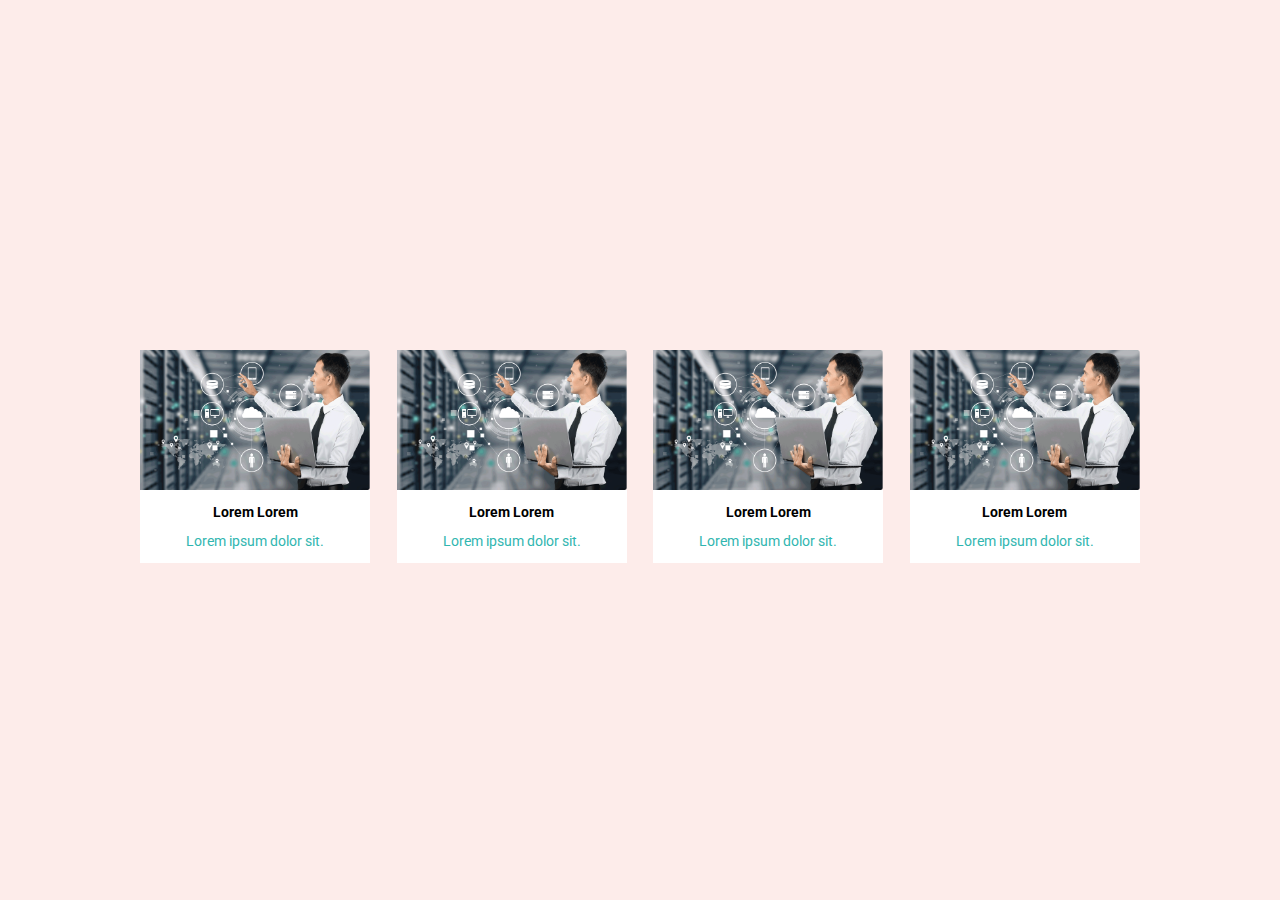
<file: hw4/index.html>
<!DOCTYPE html>
<html lang="en">

<head>
	<meta charset="UTF-8">
	<meta http-equiv="X-UA-Compatible" content="IE=edge">
	<meta name="viewport" content="width=device-width, initial-scale=1.0">
	<link rel="stylesheet" href="css/style.css">
	<title>hw4</title>
</head>

<body>
	<div class="wrapper">
		<div class="container">
			<div class="blocks">
				<div class="block__item item-block">
					<div class="item-block__image"><img src="img/image.png" alt="Картинка"></div>
					<div class="item-block__content content-item-block">
						<div class="content-item-block__title">Lorem Lorem</div>
						<div class="content-item-block__text">Lorem ipsum dolor sit.</div>
					</div>
				</div>
				<div class="block__item item-block">
					<div class="item-block__image"><img src="img/image.png" alt="Картинка"></div>
					<div class="item-block__content content-item-block">
						<div class="content-item-block__title">Lorem Lorem</div>
						<div class="content-item-block__text">Lorem ipsum dolor sit.</div>
					</div>
				</div>
				<div class="block__item item-block">
					<div class="item-block__image"><img src="img/image.png" alt="Картинка"></div>
					<div class="item-block__content content-item-block">
						<div class="content-item-block__title">Lorem Lorem</div>
						<div class="content-item-block__text">Lorem ipsum dolor sit.</div>
					</div>
				</div>
				<div class="block__item item-block">
					<div class="item-block__image"><img src="img/image.png" alt="Картинка"></div>
					<div class="item-block__content content-item-block">
						<div class="content-item-block__title">Lorem Lorem</div>
						<div class="content-item-block__text">Lorem ipsum dolor sit.</div>
					</div>
				</div>
			</div>
		</div>
	</div>
</body>

</html>
</file>
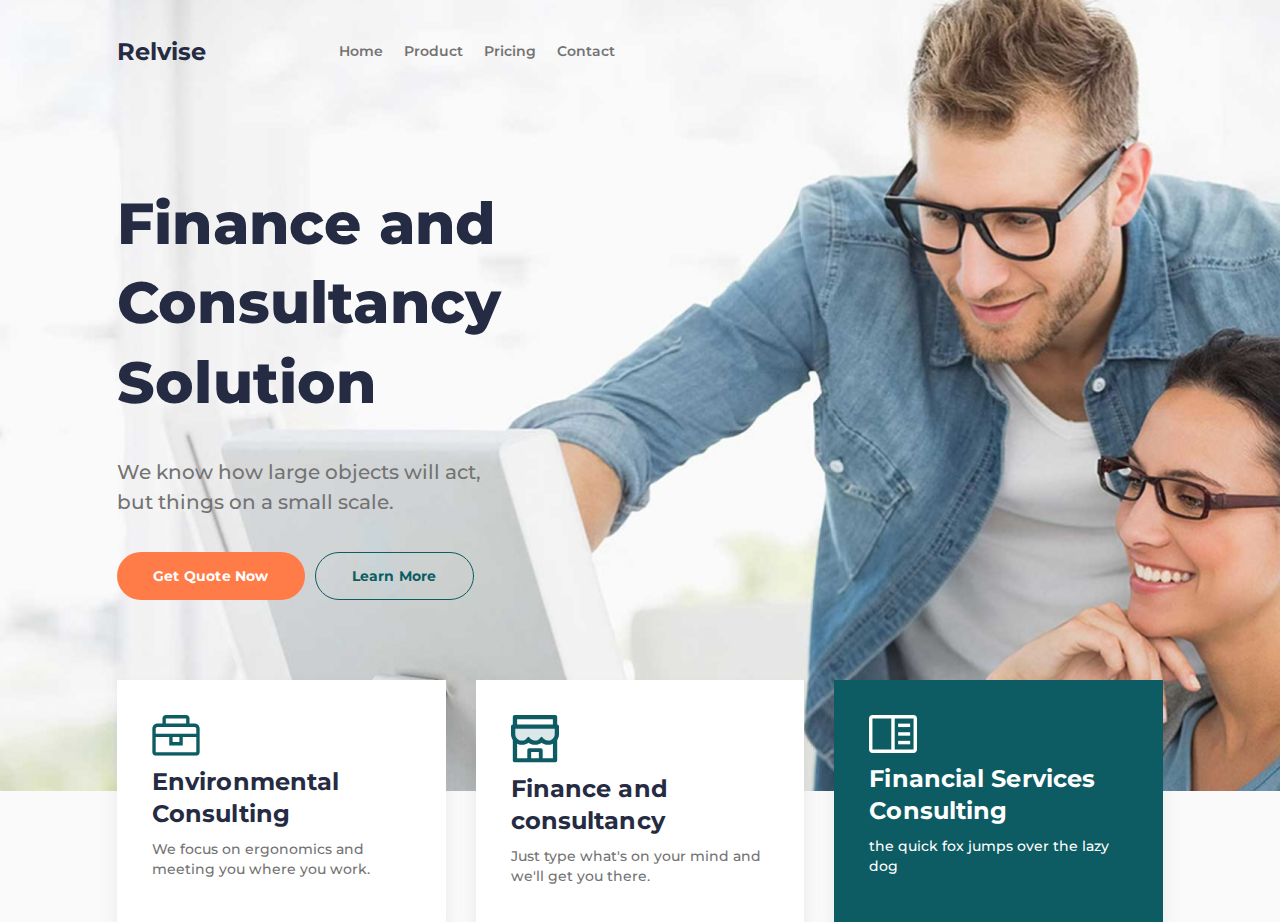
<file: relvise/index.html>
<!DOCTYPE html>
<html>
	<head>
		<meta charset="UTF-8">
		<meta name="viewport" content="width=device-width, initial-scale=1.0">
		<link href="https://fonts.googleapis.com/css?family=Montserrat:regular,500,600,700,800&display=swap" rel="stylesheet" />
		<link rel="stylesheet" href="css/style.css">
		<title>Relvise</title>
	</head>
	<body>
		<div class="wrapper">
			<header class="header">
				<div class="header__container _container">
					<a href="" class="header__logo">
						Relvise
					</a>
					<nav class="header__menu menu">
						<ul class="menu__list">
							<li class="menu__item">
								<a href="" class="menu__link">Home</a>
							</li>
							<li class="menu__item">
								<a href="" class="menu__link">Product</a>
							</li>
							<li class="menu__item">
								<a href="" class="menu__link">Pricing</a>
							</li>
							<li class="menu__item">
								<a href="" class="menu__link">Contact</a>
							</li>
						</ul>
					</nav>
				</div>
			</header>
			<main class="page">
				<div class="page__main-block main-block">
					<div class="main-block__container _container">
						<div class="main-block__body">
							<h1 class="main-block__title">Finance and Consultancy Solution</h1>
							<div class="main-block__text">
								We know how large objects will act, but things on a small scale.
							</div>
							<div class="main-block__buttons">
								<a href="" class="main-block__button main-block__button_orange">Get Quote Now</a>
								<a href="" class="main-block__button main-block__button_border">Learn More</a>
							</div>
						</div>
					</div>
					<div class="main-block__image _ibg">
						<img src="img/mainblock/cover.jpg" alt="cover">
					</div>
				</div>
				<section class="page__services services">
					<div class="services__container _container">
						<div class="services__body">
							<div class="services__column">
								<div class="services__item item-service">
									<div class="item-service__icon"><img src="img/services/01.svg" alt="Environmental Consulting"></div>
									<h3 class="item-service__title">Environmental Consulting</h3>
									<div class="item-service__text">We focus on ergonomics and meeting you where you work. </div>
								</div>
							</div>
							<div class="services__column">
								<div class="services__item item-service">
									<div class="item-service__icon"><img src="img/services/02.svg" alt="Finance and consultancy"></div>
									<h3 class="item-service__title">Finance and consultancy</h3>
									<div class="item-service__text">Just type what's on your mind and we'll get you there.</div>
								</div>
							</div>
							<div class="services__column">
								<div class="services__item item-service item-service_green">
									<div class="item-service__icon"><img src="img/services/03.svg" alt="Financial Services Consulting"></div>
									<h3 class="item-service__title">Financial Services Consulting</h3>
									<div class="item-service__text">the quick fox jumps over the lazy dog</div>
								</div>
							</div>
						</div>
					</div>
				</section>
				<section class="page__advantages advantages">
					<div class="advantages__container _container">
		</div>
	</body>
</html>
</file>
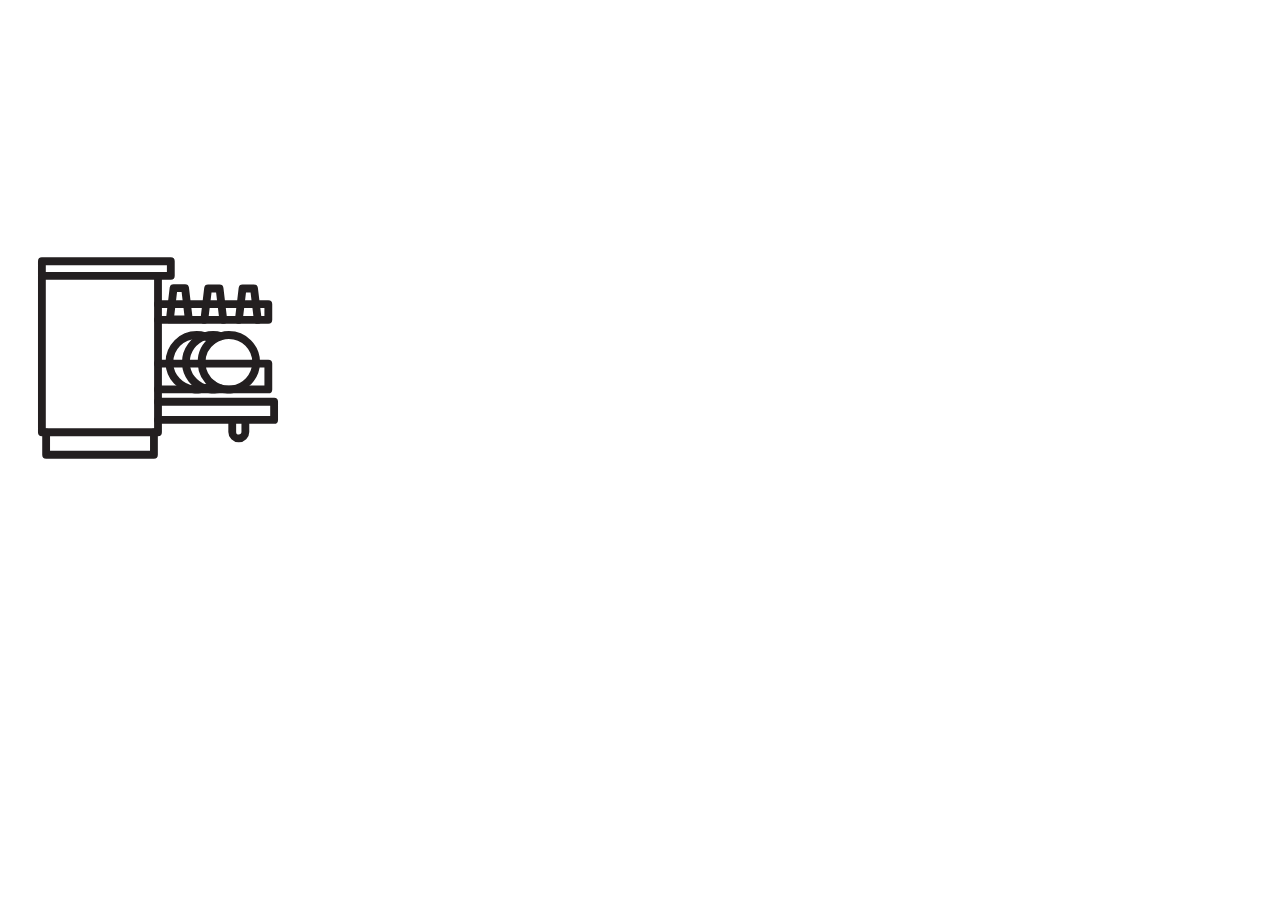
<file: svg/index.html>
<!DOCTYPE html>
<html lang="en">

<head>
	<meta charset="UTF-8">
	<meta name="viewport" content="width=device-width, initial-scale=1.0">
	<title>Document</title>
	<link rel="stylesheet" href="css/style.css">
</head>

<body>
	<svg class="svg-1">
		<svg xmlns="http://www.w3.org/2000/svg" viewBox="0 0 1920 1920">
			
			<path  class="st0"
				d="M1703.1 1240v116.1H960V1240h743.1zm-268 116.1v76.8c0 23.2 18.8 42 42 42 11.6 0 22.1-4.7 29.7-12.3 7.6-7.6 12.3-18.1 12.3-29.7v-76.8h-84zM216.9 340.9v92.9h825v-92.9h-825zM960 1240V433.8H217V1435h743v-195zm-26 195.1H244v144h690v-144z"
				id="Layer_8" />
			<path class="st0"
				d="M1586.6 615.5l12 100.4h-121.5l12-100.4h97.5zm-173 197.2c-17.5 0-34.3 2.6-50.3 7.4-19.2 5.8-36.9 14.7-52.7 26.2-43.4 31.8-71.6 83.1-71.6 141 0 2.8.1 5.5.2 8.2H1588c.1-2.7.2-5.5.2-8.2 0-96.4-78.2-174.6-174.6-174.6zm-103 315.6c15.8 11.5 33.6 20.5 52.7 26.2 9.9 3 20.1 5.1 30.6 6.3h39.3c84.5-9.5 150.7-79.2 154.7-165.3h-348.8c2.6 54.6 30.2 102.5 71.5 132.8zM1501 515.1l-12 100.4h97.5l-12-100.4H1501zm-232.6 100.4l-12 100.4h121.5l-12-100.4h-97.5zm85.6-100.4h-73.6l-12 100.4h97.5L1354 515.1zm-215.5 472.2c0 2.8.1 5.5.2 8.2h100.5c-.1-2.7-.2-5.5-.2-8.2 0-57.9 28.2-109.2 71.6-141-15.1-11-32-19.7-50.3-25.5-70.6 22.4-121.8 88.4-121.8 166.5zm100.7 8.2h-100.5c3.4 74.4 53.5 136.7 121.7 158.3 18.2-5.8 35.2-14.5 50.3-25.5-41.4-30.3-69-78.2-71.5-132.8zm-206.2-8.2c0 2.8.1 5.5.2 8.2h105.4c-.1-2.7-.2-5.5-.2-8.2 0-78 51.2-144.1 121.9-166.5-16.6-5.3-34.3-8.1-52.7-8.1-96.4 0-174.6 78.2-174.6 174.6zm105.7 8.2h-105.4c4 86 70.2 155.8 154.7 165.3h39.3c11.4-1.3 22.5-3.7 33.1-7-68.2-21.6-118.3-83.8-121.7-158.3zm-91.3-380l-11.6 97.6h121.5l-11.7-97.6h-98.2zm12.3-103.2l-12.3 103.2h98.2l-12.3-103.2h-73.6z"
				id="Layer_9" />
			<g id="STROKES">
				<g id="XMLID_1_">
					<path id="top" class="st1" d="M1035.8 713.1l11.6-97.6 12.3-103.2h73.6l12.3 103.2 11.7 97.6z" />
					<path id="top" class="st1" d="M1256.4 715.9l12-100.4 12-100.4h73.6l11.9 100.4 12 100.4" />
					<path id="top" class="st1" d="M1477.1 715.9l12-100.4 11.9-100.4h73.6l12 100.4 12 100.4" />
					<path  class="st1" d="M960 433.8v1001.3H216.9V433.8" />
					<path class="st1" d="M244 1436.6v142.5h690v-142.5" />
					<path id="door"  class="st1" d="M960 1356.1h743.1V1240H960" />
					<path id="door"  class="st1"
						d="M1435.1 1356.1v76.8c0 23.2 18.8 42 42 42 11.6 0 22.1-4.7 29.7-12.3 7.6-7.6 12.3-18.1 12.3-29.7v-76.8" />
					<path id="middle" class="st1" d="M960 995.5h706.1v165.3H960" />
					<path id='top' class="st1" d="M960 615.5h706.1v100.4H960" />
					<path id="middle"  class="st1"
						d="M1260.3 820.8c-16.6-5.3-34.3-8.1-52.7-8.1-96.4 0-174.6 78.2-174.6 174.6 0 2.8.1 5.5.2 8.2 4 86 70.2 155.8 154.7 165.3 6.5.7 13 1.1 19.7 1.1 6.6 0 13.2-.4 19.6-1.1 11.4-1.3 22.5-3.7 33.1-7" />
					<path id="middle"  class="st1" d="M1363.3 820.1c-15.9-4.8-32.8-7.4-50.3-7.4-18.4 0-36.1 2.8-52.7 8.1" />
					<path id="middle"  class="st1"
						d="M1260.3 1153.8c10.6 3.4 21.7 5.7 33.1 7 6.4.7 13 1.1 19.6 1.1 6.6 0 13.2-.4 19.6-1.1 10.5-1.2 20.8-3.3 30.6-6.3" />
					<path id="middle"  class="st1"
						d="M1310.6 846.3c-15.1-11-32-19.7-50.3-25.5-70.7 22.3-121.9 88.4-121.9 166.5 0 2.8.1 5.5.2 8.2 3.4 74.4 53.5 136.7 121.7 158.3 18.2-5.8 35.2-14.5 50.3-25.5" />
					<path id="middle"  class="st1"
						d="M1588 995.5c.1-2.7.2-5.5.2-8.2 0-96.4-78.2-174.6-174.6-174.6-17.5 0-34.3 2.6-50.3 7.4-19.2 5.8-36.9 14.7-52.7 26.2-43.4 31.8-71.6 83.1-71.6 141 0 2.8.1 5.5.2 8.2 2.5 54.5 30.1 102.5 71.4 132.8 15.8 11.5 33.6 20.5 52.7 26.2 9.9 3 20.1 5.1 30.6 6.3 6.4.7 13 1.1 19.6 1.1 6.7 0 13.2-.4 19.7-1.1 84.6-9.5 150.8-79.2 154.8-165.3z" />
					<path class="st1" d="M216.9 433.8v-92.9H1042v92.9h-82z" />
				</g>
			</g>
		</svg>

	</svg>
</body>

</html>
</file>
<file: hw4/css/style.css>
/*Подключаемые шрифты*/
@import url('https://fonts.googleapis.com/css2?family=Roboto:wght@400;700&display=swap');
/*--------------------*/
/*Обнуление*/
*{
	padding: 0;
	margin: 0;
	border: 0;
}
*,*:before,*:after{
	-moz-box-sizing: border-box;
	-webkit-box-sizing: border-box;
	box-sizing: border-box;
}
:focus,:active{outline: none;}
a:focus,a:active{outline: none;}

nav,footer,header,aside{display: block;}

html,body{
	font-family: 'Roboto', sans-serif;
	height: 100%;
	width: 100%;
	font-size: 100%;
	line-height: 1;
	font-size: 14px;
	-ms-text-size-adjust: 100%;
	-moz-text-size-adjust: 100%;
	-webkit-text-size-adjust: 100%;
}
input,button,textarea{font-family:inherit;}

input::-ms-clear{display: none;}
button{cursor: pointer;}
button::-moz-focus-inner {padding:0;border:0;}
a, a:visited{text-decoration: none;}
a:hover{text-decoration: none;}
ul li{list-style: none;}
img{vertical-align: top;}

h1,h2,h3,h4,h5,h6{font-size:inherit;font-weight: 400;}
/*--------------------*/


.wrapper {
	padding: 350px 0px;
	background-color: rgba(241,126,112,0.15);
	height: 100%;
}
.container {
	max-width: 1000px;
	margin: 0 auto;
	
}
.blocks {
	display: flex;
	justify-content: space-between;
}
.block__item {

}
.item-block {
	flex: 0 1 23%;
}
.item-block__image {
}
.item-block__image img {
	width: 100%;
}
.item-block__content {
	text-align: center;
	background-color: #fff
}
.content-item-block {
}
.content-item-block__title {
	font-weight: 700;
	padding: 15px 0px 15px 0px;
}
.content-item-block__text {
	color: #31b6b0;
	padding: 0px 0px 15px 0px;
}
</file>
<file: relvise/css/style.css>
/* Обнуление */
*,
*::before,
*::after {
	padding: 0;
	margin: 0;
	border: 0;
	box-sizing: border-box;
}
a {
	text-decoration: none;
}
ul,
ol,
li {
	list-style: none;
}
img {
	vertical-align: top;
}
h1,
h2,
h3,
h4,
h5,
h6 {
	font-weight: inherit;
	font-size: inherit;
}
html,
body {
	height: 100%;
	line-height: 1;
	background: #fafafa;
	font-size: 14px;
	color: #252b42;
	font-weight: 500;
	font-family: Montserrat;
}
/* ---------------------------------------------------------------------------- */
.wrapper {
	min-height: 100%;
	overflow: hidden;
	display: flex;
	flex-direction: column;
}
/* ---------------------------------------------------------------------------- */
._container {
	max-width: 1046px;
	padding: 0px 15px;
	margin: 0px auto;
	box-sizing: content-box;
}
._ibg {
	position: relative;
}
._ibg img {
	position: absolute;
	width: 100%;
	height: 100%;
	top: 0;
	left: 0;
	object-fit: cover;
}
/* ---ШАПКА------------------------------------------------------------------------- */
.header {
	position: absolute;
	width: 100%;
	left: 0;
	top: 0;
	z-index: 50;
}
.header__container {
	display: flex;
	min-height: 104px;
	align-items: center;
}
@media (max-width: 479px) {
	.header__container {
		min-height: 70px;
	}
}
.header__logo {
	font-size: 24px;
	font-weight: 700;
	color: inherit;
}
.header__menu {
	margin: 0px 0px 0px 133px;
}
@media (max-width: 992px) {
	.header__menu {
		margin: 0px 0px 0px 80px;
	}
}
@media (max-width: 767px) {
	.header__menu {
		margin: 0px 0px 0px 40px;
	}
}
@media (max-width: 479px) {
	.header__menu {
		margin: 0px 0px 0px 20px;
	}
}
.menu {
	padding: 5px 0;
}
.menu__list {
	flex-wrap: wrap;
	display: flex;
}
.menu__item {
}
.menu__item:not(:last-child) {
	margin: 0px 21px 0px 0px;
}
.menu__link {
	color: #737373;
	font-weight: 600;
	line-height: calc(24 / 14 * 100%);
}
.menu__link:hover {
	text-decoration: underline;
}
@media (max-width: 479px) {
	.menu__link {
		font-size: 18px;
	}
}
/* ---PAGE------------------------------------------------------------------------- */
.page {
	flex: 1 1 auto;
}
.page__main-block {
}
.page__services {
	position: relative;
	z-index: 2;
	margin: -111px 0px 0px 0px;
}
.page__advantages {
}
.page__practice {
}
.page__whoweare {
}
.page__clients:not(:last-child) {
	margin: 0px 0px 10px 0px;
}
.page__subscribe {
}
.page__getintouch {
}
.page__contact {
}
/* ---HEADER-BLOCK------------------------------------------------------------------------- */
.header-block {
	text-align: center;
	letter-spacing: 0.2px;
}
.header-block__title {
	line-height: 142%;
	font-weight: 700;
	font-size: 40px;
}
.header-block__title:not(:last-child) {
	margin: 0px 0px 10px 0px;
}
.header-block__sub-title {
	line-height: 142%;
	color: #737373;
}
@media (max-width: 992px) {
	.header-block__title {
		font-size: 35px;
	}
}
@media (max-width: 767px) {
	.header-block__title {
		font-size: 30px;
	}
}

/* ---MAIN-BLOCK------------------------------------------------------------------------- */
.main-block {
	position: relative;
}
.main-block__container {
}
.main-block__body {
	padding: 184px 0px 191px 0px;
	position: relative;
	z-index: 2;
	max-width: 400px;
}
@media (max-width: 992px) {
	.main-block__body {
		padding: 120px 0px 191px 0px;
	}
}
@media (max-width: 479px) {
	.main-block__body {
		padding: 115px 0px 160px 0px;
	}
}
.main-block__body > *:not(:last-child) {
	margin: 0px 0px 35px 0px;
}

.main-block__title {
	font-size: 58px;
	line-height: 137%;
	letter-spacing: 0.2px;
	font-weight: 800;
}
@media (max-width: 479px) {
	.main-block__title {
		font-size: 42px;
	}
}
.main-block__text {
	color: #737373;
	font-size: 20px;
	line-height: 150%;
}
@media (max-width: 479px) {
	.main-block__text {
		color: #585757;
	}
}
.main-block__buttons {
	display: flex;
	flex-wrap: wrap;
	margin: -10px 0;
}
.main-block__button {
	border-radius: 37px;
	display: flex;
	min-height: 48px;
	justify-content: center;
	align-items: center;
	letter-spacing: 0.2px;
	font-weight: 700;
	text-align: center;
	line-height: 150%;
	padding: 5px 36px;
	margin: 10px 0;
	transition: all 0.3s ease 0s;
}

@media (max-width: 479px) {
	.main-block__button {
		flex: 1 1 100%;
	}
}
@media (min-width: 479px) {
	.main-block__button:not(:last-child) {
		margin-right: 10px;
	}
}
.main-block__button_orange {
	background: #ff7b47;
	color: #fff;
}
.main-block__button_orange:hover {
	background-color: #fff;
	color: #ff7b47;
}
.main-block__button_border {
	color: #0d5c63;
	border: 1px solid #0d5c63;
}
.main-block__button_border:hover {
	background-color: #0d5c63;
	color: #fff;
}
.main-block__image {
	position: absolute;
	width: 100%;
	height: 100%;
	top: 0;
	left: 0;
}

@media (max-width: 1300px) {
	.main-block__image img {
		object-position: right;
	}
}
@media (max-width: 992px) {
	.main-block__image {
		opacity: 0.5;
	}
}
/* ----------------------------------- */
.services {
}
.services__container {
}
.services__body {
}
@media (min-width: 670px) {
	.services__body {
		display: flex;
		flex-wrap: wrap;
		margin: 0px -15px;
	}
}
.services__column {
	flex: 0 1 33.333%;
}
@media (min-width: 670px) {
	.services__column {
		padding: 0px 15px;
	}
}

@media (max-width: 992px) {
	.services__column {
		flex: 0 1 50%;
	}
	.services__column:not(:last-child) {
		margin: 0px 0px 30px 0px;
	}
	.services__column:last-child {
		flex: 1 1 100%;
	}
}
.services__item {
	height: 100%;
	box-shadow: 0px 13px 19px rgba(0, 0, 0, 0.07);
	background-color: #fff;
	padding: 35px;
}

@media (max-width: 479px) {
	.services__item {
		padding: 25px;
	}
}
.item-service {
}
.item-service_green {
	background-color: #0d5c63;
}
.item-service_green .item-service__title {
	color: #fff;
}
.item-service_green .item-service__text {
	color: #fff;
}

.item-service > *:not(:last-child) {
	margin: 0px 0px 10px 0px;
}
.item-service__icon {
}
.item-service__title {
	font-weight: 700;
	letter-spacing: 0.1px;
	font-size: 24px;
	line-height: 133%;
}
.item-service__text {
	color: #737373;
	line-height: 142%;
}
/* --------------------------------------------- */
</file>
<file: svg/css/style.css>
body{
	position: relative;
}


.svg-1{
	height: 600px;
	margin: 50px auto;
}

.st0 {
	fill: #fff
}

.st1 {
	fill: none;
	stroke: #231f20;
	stroke-width: 50;
	stroke-linecap: round;
	stroke-linejoin: round;
	stroke-miterlimit: 10
}

#top{
	animation: top 1s linear forwards alternate;
}

@keyframes top {
	0% {
		transform: translateX(0);
	 }
	 100% {
		transform: translateX(-680px);
	 }
}


#middle{
	animation: middle 1s linear forwards alternate 0.5s;
}
@keyframes middle {
	0% {
		transform: translateX(0);
	 }
	 100% {
		transform: translateX(-680px);
	 }
}

/*
#door{
	
	animation: door 3s linear forwards alternate infinite 0.8s;
}
@keyframes door {
	0% {
		transform:rotate(360deg)
	 }

}
*/
</file>
